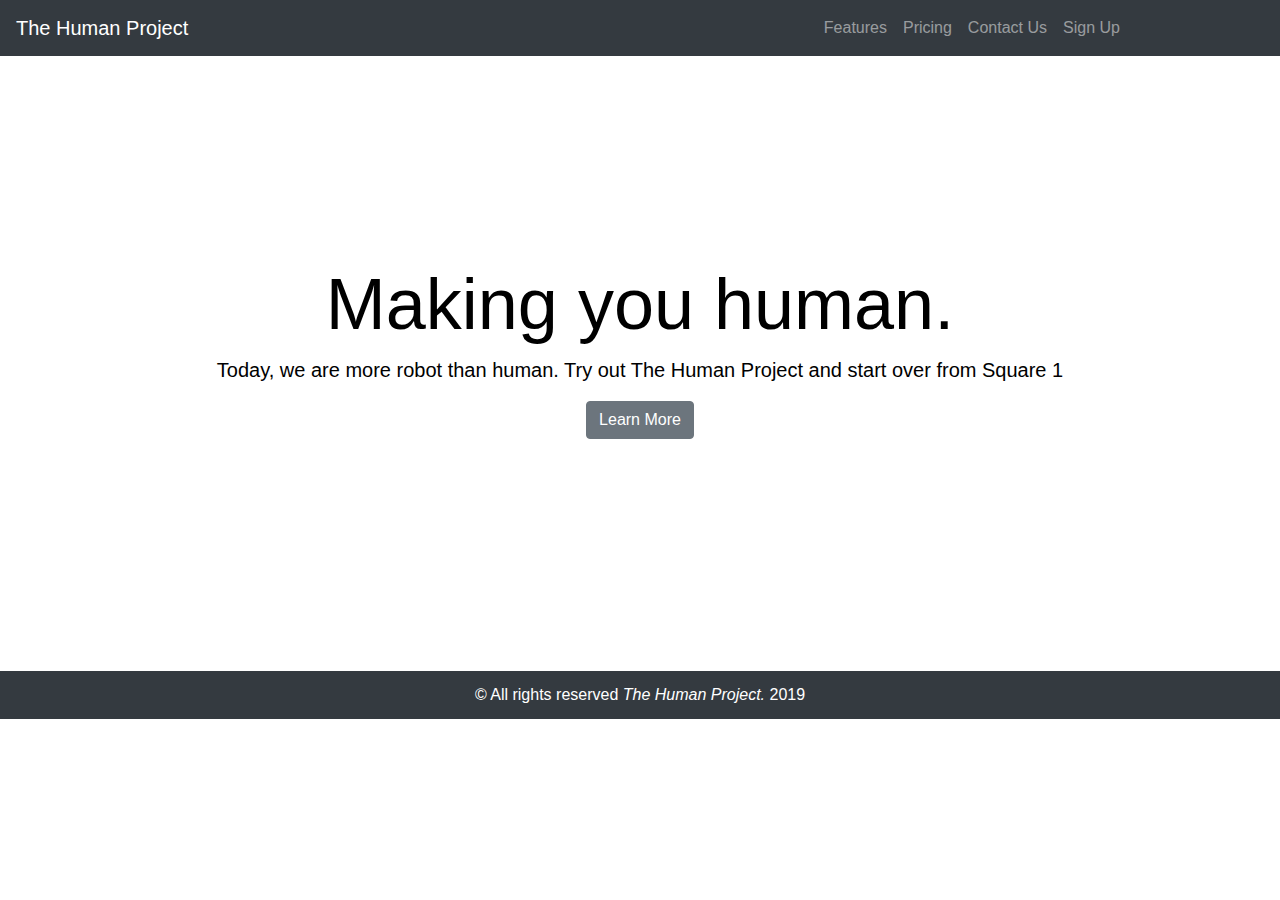
<file: index.html>
<!DOCTYPE html>
<html lang="en">
  <head>
    <link rel="stylesheet" href="../css/bootstrap.css" />
    <link rel="stylesheet" href="../css/custom.css" />
    <meta
      name="viewport"
      content="width=device-width, initial-scale=1, shrink-to-fit=no"
    />
    <!-- importing jquery file-->
    <script src="https://ajax.googleapis.com/ajax/libs/jquery/3.4.1/jquery.min.js"></script>

    <script>
    $(document).ready(function(){
        $("#human-nav-bar").load("html/partials/navBar.html"); 
        $("#footer").load("html/partials/footer.html");         

    });
    </script>
</head>

  <body>
    <header>
     <div id="human-nav-bar"></div>
    </header>
    <main class="human-index-main">
      <div class="text-center">
        <h1 class="display-3">Making you human.</h1>
        <p class="lead">
          Today, we are more robot than human. Try out The Human Project and
          start over from Square 1
        </p>
        <button type="button" class="btn btn-secondary">Learn More</button>
      </div>
    </main>
   <div id="footer"></div>
  </body>
</html>
</file>
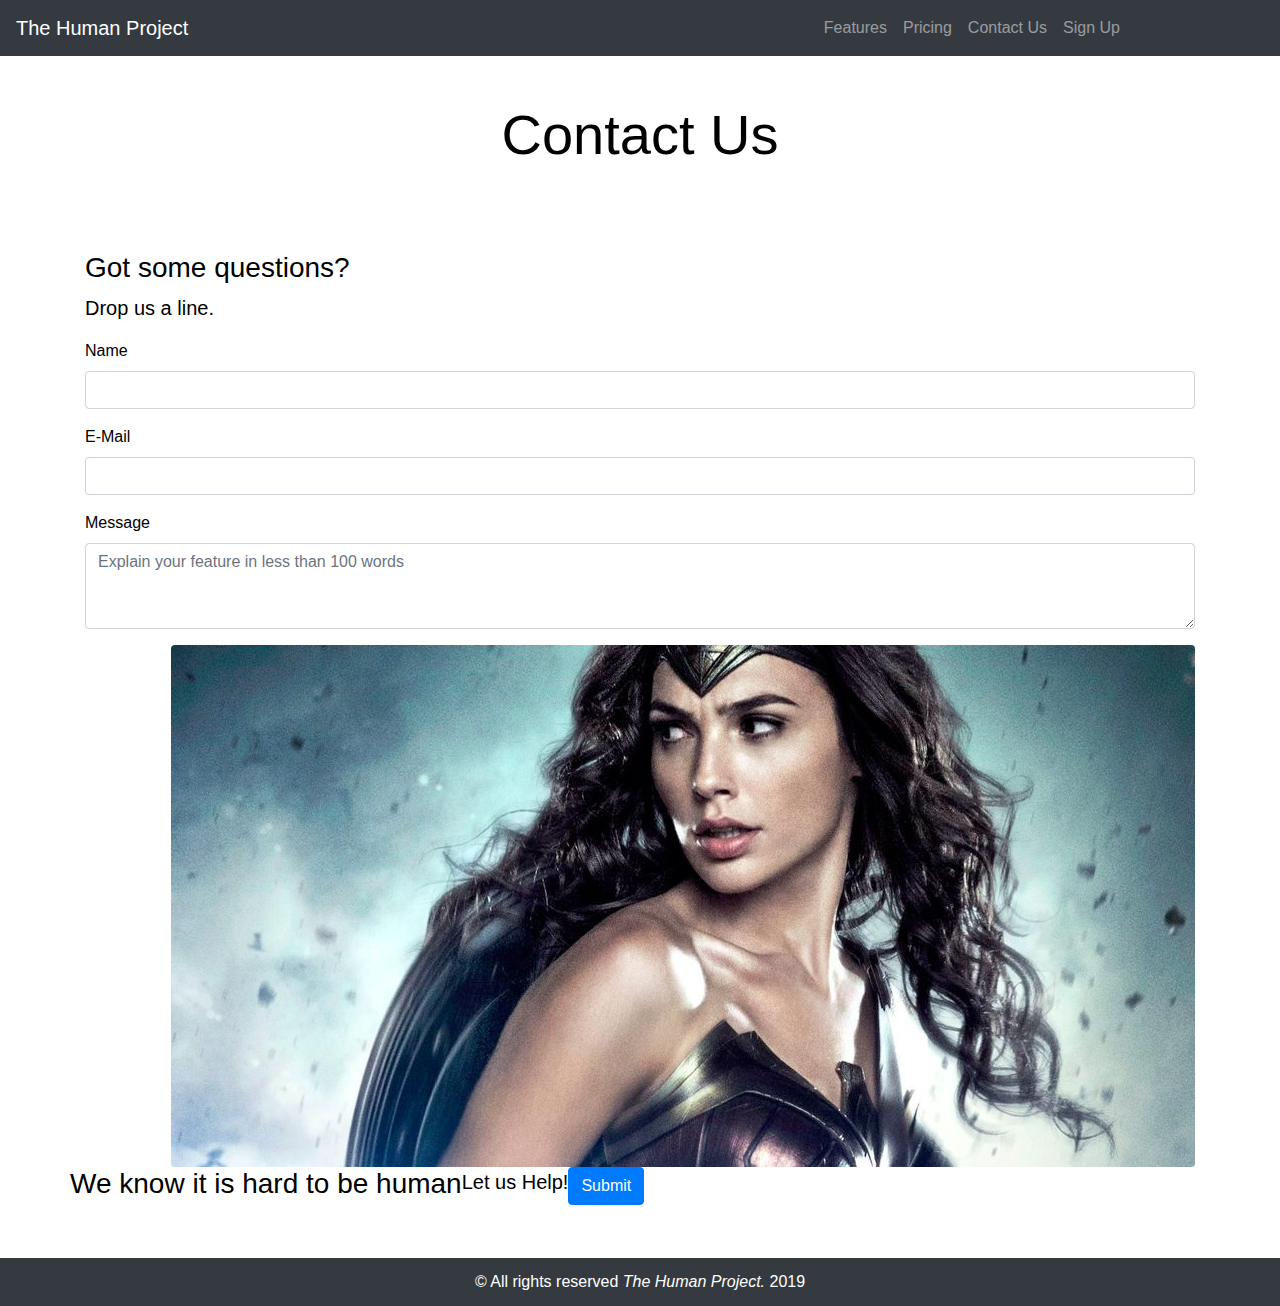
<file: html/contact-us.html>
<!DOCTYPE html>
<html lang="en">

<head>
    <link rel="stylesheet" href="../css/bootstrap.css" />
    <link rel="stylesheet" href="../css/custom.css" />
    <meta name="viewport" content="width=device-width, initial-scale=1, shrink-to-fit=no" />
    <!-- importing jquery file-->
    <script src="https://ajax.googleapis.com/ajax/libs/jquery/3.4.1/jquery.min.js"></script>

    <script>
        $(document).ready(function () {
            $("#human-nav-bar").load("partials/navBar.html");
            $("#footer").load("partials/footer.html");

        });
    </script>

</head>

<body>
    <div id="human-nav-bar"></div>
</header>
<main class="human-features-main">
    <h1 class="text-center display-4">Contact Us</h1>
    <div class="container human-features-container">
        <div class="row">
            <div class="col">
                <h3 class="font-weight-normal">Got some questions?</h3>
                <p class="lead">
                   Drop us a line.
                </p>
                <form>
                    <div class="form-group">
                        <label for="exampleInputEmail1">Name</label>
                        <input type="email" class="form-control" id="exampleInputEmail1"
                            aria-describedby="emailHelp">
                    
                    </div>
                    <div class="form-group">
                        <txtarea class="form-group" placeholder="explain your features in less than 100 words"
                            rows="3"></txtarea>
                        <label for="exampleInputPassword1">E-Mail</label>
                        <input type="email" class="form-control" id="exampleInputEmail1">
                    </div>
                 
                    
                    <div> <label for="exampleInputPassword1">Message</label>
                
                        <div class="form-group">
                            <textarea
                              class="form-control"
                              placeholder="Explain your feature in less than 100 words"
                              rows="3"
                            ></textarea>
                        
                        </div>
                        
                        </form>
                </form>
            </div>
            <div class="col">
            </div>
                <img src="/img/1.jpg" class="rounded float-right" alt="1">
        </div>
                <h3 class="font-weight-normal">We know it is hard to be human</h3>
                <p class="lead">
                   Let us Help!
        
                  
                   <div><button type="submit" class="btn btn-primary">Submit</button></div>
                   
                </p>
            </div>
        </div>
    </div>

</main>
   
    <main></main>
    <div id="footer"></div>
   
</body>

</html>
</file>
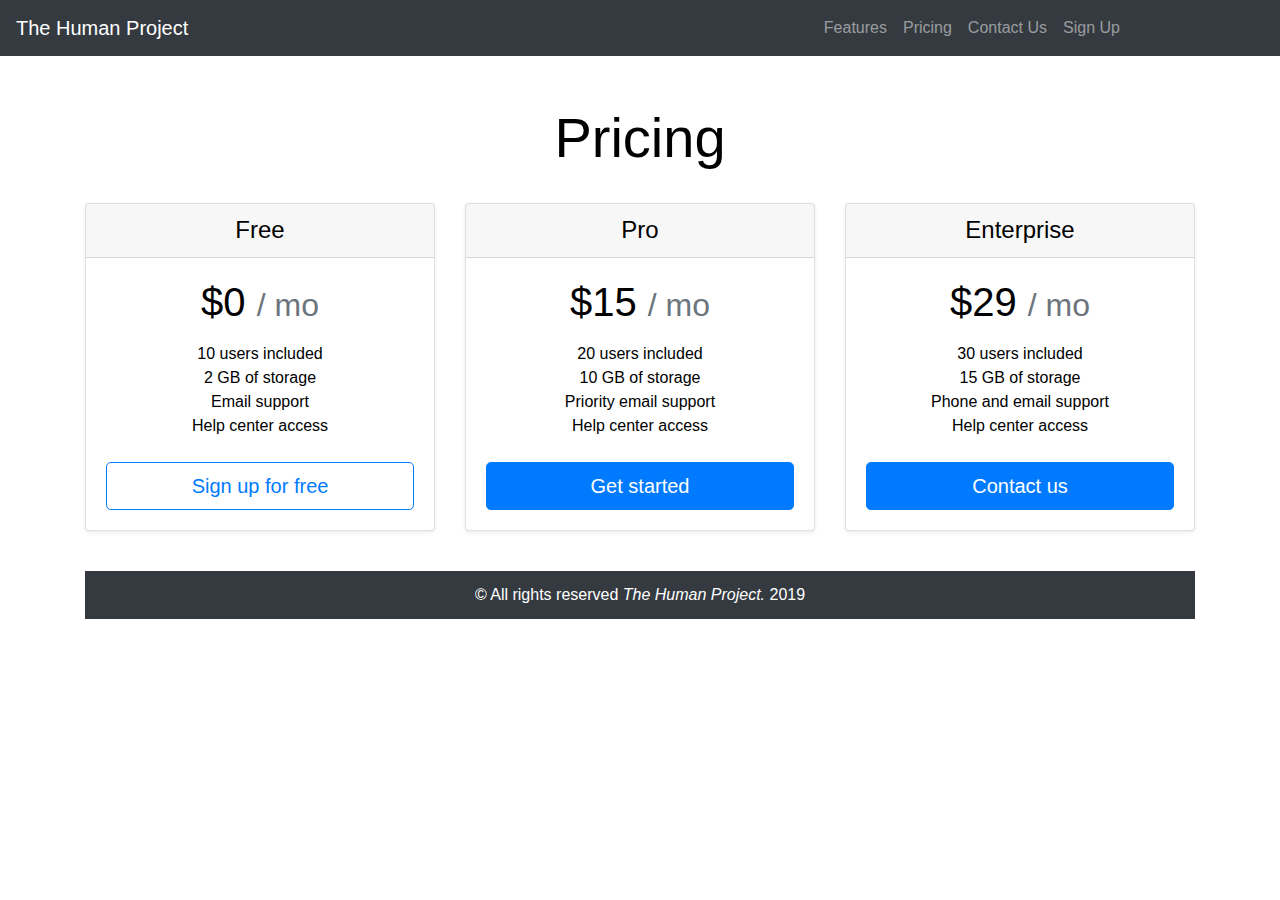
<file: html/pricing.html>
<!DOCTYPE html>
<html lang="en">

<head>
    <link rel="stylesheet" href="../css/bootstrap.css" />
    <link rel="stylesheet" href="../css/custom.css" />
    <meta name="viewport" content="width=device-width, initial-scale=1, shrink-to-fit=no" />
    <!-- importing jquery file-->
    <script src="https://ajax.googleapis.com/ajax/libs/jquery/3.4.1/jquery.min.js"></script>

    <script>
        $(document).ready(function () {
            $("#human-nav-bar").load("partials/navBar.html");
            $("#footer").load("partials/footer.html");   
            

        });
    </script>
    

</head>

<body>
    <header>
            
        <div id="human-nav-bar"></div>
      
    </header>
    <main></main>

    <body>
       
    
    <div class="pricing-header px-3 py-3 pt-md-5 pb-md-4 mx-auto text-center">
      <h1 class="display-4">Pricing</h1>
      
    </div>
    
    <div class="container">
      <div class="card-deck mb-3 text-center">
        <div class="card mb-4 shadow-sm">
          <div class="card-header">
            <h4 class="my-0 font-weight-normal">Free</h4>
          </div>
          <div class="card-body">
            <h1 class="card-title pricing-card-title">$0 <small class="text-muted">/ mo</small></h1>
            <ul class="list-unstyled mt-3 mb-4">
              <li>10 users included</li>
              <li>2 GB of storage</li>
              <li>Email support</li>
              <li>Help center access</li>
            </ul>
            <button type="button" class="btn btn-lg btn-block btn-outline-primary">Sign up for free</button>
          </div>
        </div>
        <div class="card mb-4 shadow-sm">
          <div class="card-header">
            <h4 class="my-0 font-weight-normal">Pro</h4>
          </div>
          <div class="card-body">
            <h1 class="card-title pricing-card-title">$15 <small class="text-muted">/ mo</small></h1>
            <ul class="list-unstyled mt-3 mb-4">
              <li>20 users included</li>
              <li>10 GB of storage</li>
              <li>Priority email support</li>
              <li>Help center access</li>
            </ul>
            <button type="button" class="btn btn-lg btn-block btn-primary">Get started</button>
          </div>
        </div>
        <div class="card mb-4 shadow-sm">
          <div class="card-header">
            <h4 class="my-0 font-weight-normal">Enterprise</h4>
          </div>
          <div class="card-body">
            <h1 class="card-title pricing-card-title">$29 <small class="text-muted">/ mo</small></h1>
            <ul class="list-unstyled mt-3 mb-4">
              <li>30 users included</li>
              <li>15 GB of storage</li>
              <li>Phone and email support</li>
              <li>Help center access</li>
            </ul>
            <button type="button" class="btn btn-lg btn-block btn-primary">Contact us</button>
          </div>
        </div>
      </div>
    
   
    </body>
    <div id="footer"></div>
</body>

</html>
</file>
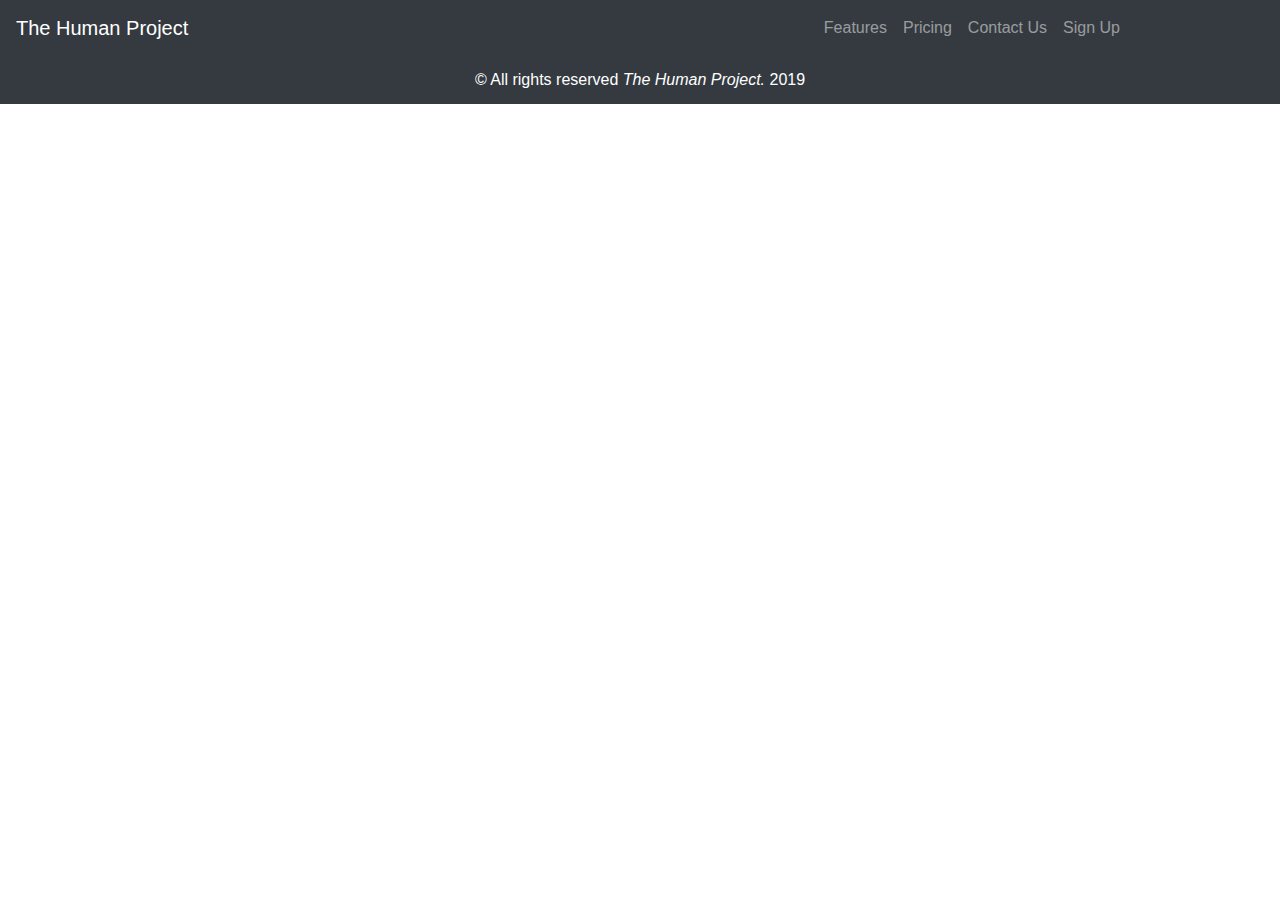
<file: html/sign-up.html>
<!DOCTYPE html>
<html lang="en">

<head>
    <link rel="stylesheet" href="../css/bootstrap.css" />
    <link rel="stylesheet" href="../css/custom.css" />
    <meta name="viewport" content="width=device-width, initial-scale=1, shrink-to-fit=no" />
    <!-- importing jquery file-->
    <script src="https://ajax.googleapis.com/ajax/libs/jquery/3.4.1/jquery.min.js"></script>

    <script>
        $(document).ready(function () {
            $("#human-nav-bar").load("partials/navBar.html");
            $("#footer").load("partials/footer.html");    

        });
    </script>

</head>

<body>
    <header>
        <div id="human-nav-bar"></div>
        
    </header>
    <main></main>
    <div id="footer"></div>
</body>

</html>
</file>
<file: css/custom.css>
body{
    color: black;
}
.human-nav-right {
    margin-left: 49%;
  }
  
  .human-footer {
    color: white;
    padding: 12px;
  }
  
  .human-index-main {
    margin-bottom: 18.1%;
    margin-top: 16%;
  }
  
  /* Features.html Css */
  
  .human-features-main {
    margin: 3.5%;
  }
  
  .human-features-container {
    margin-top: 7%;
  }
  /** commen css**/
  
  .human-hidden{
  display: none;
  }
</file>
